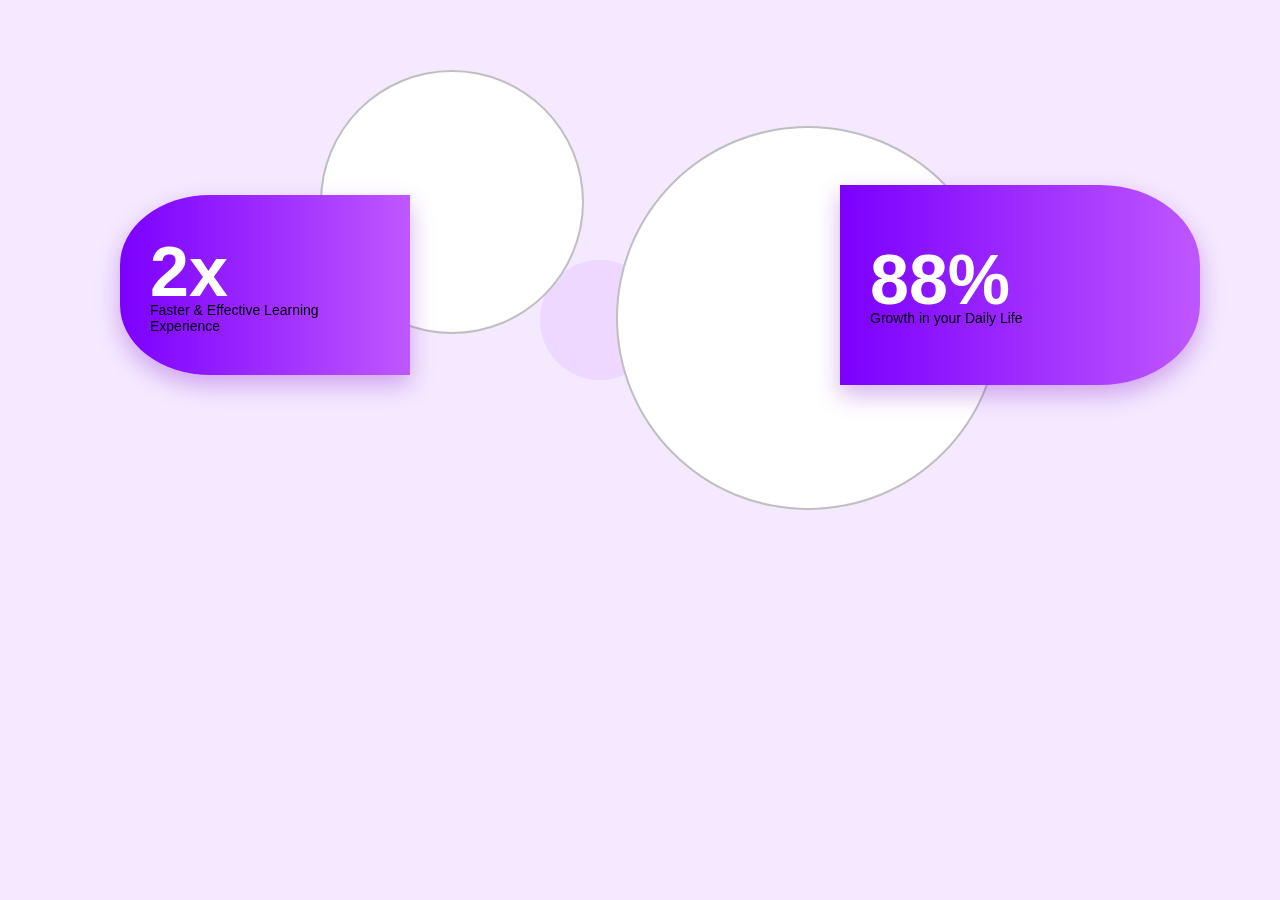
<file: index.html>
<!DOCTYPE html>
<html lang="en">
<head>
<meta charset="UTF-8">
<meta name="viewport" content="width=device-width, initial-scale=1">
<title>Circle Layout</title>

<style>
body {
    background: #f5e9ff;
    font-family: "Poppins", sans-serif;
}

/* Container */
.hero-right {
    position: relative;
    width: 800px;
    margin: 60px auto;
    height: 450px;
}

/* Base circle style */
.circle {
    position: absolute;
    border-radius: 50%;
    background: white;
    border: 2px solid rgba(0,0,0,0.25);
    overflow: hidden;
}

/* Left circle */
.circle-left {
    width: 260px;
    height: 260px;
    top: 10px;
    left: 80px;
    z-index: 3;
}

/* Right circle */
.circle-right {
    width: 380px;
    height: 380px;
    bottom: 0;
    right: 40px;
    z-index: 1;
}

/* Small faint decorative circle */
.circle-small {
    width: 120px;
    height: 120px;
    border-radius: 50%;
    background: rgba(200,120,255,0.15);
    position: absolute;
    top: 200px;
    left: 300px;
    z-index: 0;
}

/* SEMI-ELLIPSE BASE STYLE */
.ellipse {
    position: absolute;
    background: linear-gradient(90deg, #7b00ff, #bf57ff);
    box-shadow: 0 10px 25px rgba(120,0,200,0.3);
    backdrop-filter: blur(8px);
    color: white;
    padding: 20px 30px;
    display: flex;
    flex-direction: column;
    justify-content: center;
}

/* Left ellipse (on left circle) */
.ellipse-left {
    width: 230px;
    height: 140px;
    left: -120px;
    top: 50%;
    transform: translateY(-50%);
    border-radius: 90px 0 0 90px / 70px 0 0 70px;
    z-index: 10;
}

/* Right ellipse (on right circle) */
.ellipse-right {
    width: 300px;
    height: 160px;
    right: -160px;
    top: 50%;
    transform: translateY(-50%);
    border-radius: 0 100px 100px 0 / 0 80px 80px 0;
    z-index: 10;
}

/* Text styles */
.big {
    font-size: 70px;
    font-weight: 900;
    line-height: 1;
}
.text-small {
    margin-top: -5px;
    font-size: 14px;
    font-weight: 500;
    color: #000;
}
</style>

</head>
<body>

<div class="hero-right">

    <!-- Left big circle -->
    <div class="circle circle-left"></div>

    <!-- Left ellipse -->
    <div class="ellipse ellipse-left">
        <div class="big">2x</div>
        <div class="text-small">Faster & Effective Learning<br>Experience</div>
    </div>

    <!-- Right big circle -->
    <div class="circle circle-right"></div>

    <!-- Right ellipse -->
    <div class="ellipse ellipse-right">
        <div class="big">88%</div>
        <div class="text-small">Growth in your Daily Life</div>
    </div>

    <!-- Faint background circle -->
    <div class="circle-small"></div>

</div>

</body>
</html>
</file>
